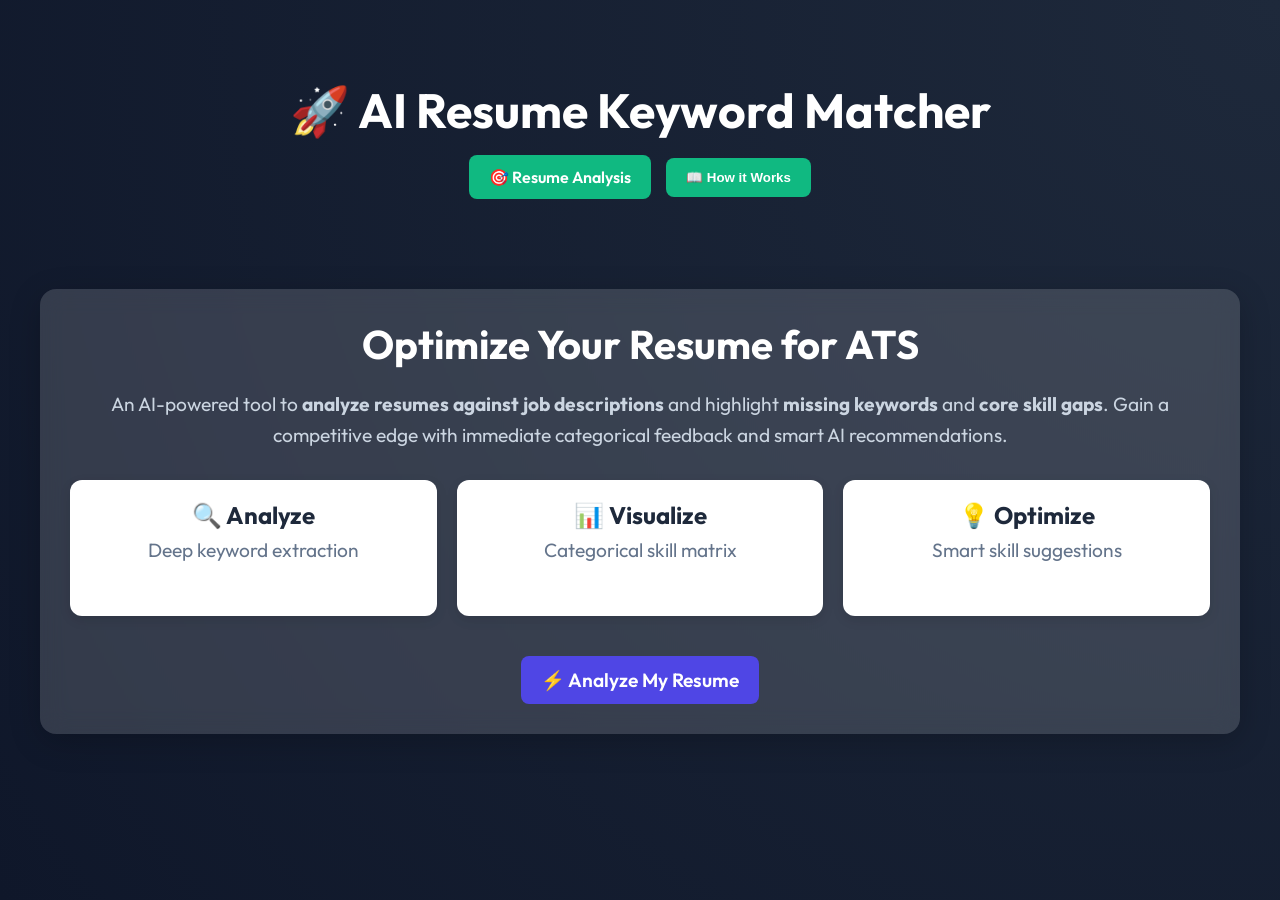
<file: index.html>
<!DOCTYPE html>
<html lang="en">

<head>
    <meta charset="UTF-8" />
    <meta name="viewport" content="width=device-width, initial-scale=1.0" />
    <title>Welcome - AI Resume Keyword Matcher</title>
    <link rel="stylesheet" href="style.css">

    <!-- Premium Typography -->
    <link rel="preconnect" href="https://fonts.googleapis.com">
    <link rel="preconnect" href="https://fonts.gstatic.com" crossorigin>
    <link href="https://fonts.googleapis.com/css2?family=Outfit:wght@300;400;600;700&display=swap" rel="stylesheet">
</head>

<body class="app">

    <header class="header">
        <h1>🚀 AI Resume Keyword Matcher</h1>
        <div class="header-actions">
            <a href="app.html" class="btn secondary">🎯 Resume Analysis</a>
            <button class="btn secondary" onclick="toggleModal('howItWorksModal', true)">📖 How it Works</button>
        </div>
    </header>

    <!-- Interactive Modal -->
    <div id="howItWorksModal" class="modal" onclick="if(event.target === this) toggleModal('howItWorksModal', false)">
        <div class="modal-content glass">
            <span class="close-btn" onclick="toggleModal('howItWorksModal', false)">&times;</span>
            <h2 style="color: #4f46e5; margin-bottom: 15px;">How the AI Matcher Works</h2>
            <p style="margin-bottom: 20px;">
                1. <strong>Upload Resume:</strong> We parse PDF, DOCX, and TXT files instantly entirely in your
                browser.<br><br>
                2. <strong>Job Description:</strong> Paste target requirements. We extract the core technology stack and
                soft skills required using term frequency-inverse document frequency algorithms.<br><br>
                3. <strong>Smart Matching:</strong> We find exact matches, partial contextual matches, and expose
                missing high-priority skills so you know exactly what to add to your resume before applying!
            </p>
            <button class="btn primary" onclick="toggleModal('howItWorksModal', false)">Got it!</button>
        </div>
    </div>

    <main class="main hero glass">
        <h2 style="font-size: 2.5rem; margin-bottom: 20px; color: #fff;">Optimize Your Resume for ATS</h2>
        <p>
            An AI-powered tool to <strong>analyze resumes against job descriptions</strong> and highlight
            <strong>missing keywords</strong> and <strong>core skill gaps</strong>.
            Gain a competitive edge with immediate categorical feedback and smart AI recommendations.
        </p>

        <div class="stats" style="margin-bottom: 40px;">
            <div class="stat">
                <h3 style="font-size: 1.5rem;">🔍 Analyze</h3>
                <p>Deep keyword extraction</p>
            </div>
            <div class="stat">
                <h3 style="font-size: 1.5rem;">📊 Visualize</h3>
                <p>Categorical skill matrix</p>
            </div>
            <div class="stat">
                <h3 style="font-size: 1.5rem;">💡 Optimize</h3>
                <p>Smart skill suggestions</p>
            </div>
        </div>

        <a href="app.html" class="btn primary hero-btn">⚡ Analyze My Resume</a>
    </main>



    <script>

        function toggleModal(modalId, show) {
            document.getElementById(modalId).style.display = show ? "flex" : "none";
        }
    </script>
</body>

</html>
</file>
<file: style.css>
/* RESET */
* {
  margin: 0;
  padding: 0;
  box-sizing: border-box;
}

body {
  font-family: 'Outfit', 'Segoe UI', sans-serif;
  background: radial-gradient(circle at top right, #1e293b, #0f172a);
  color: #f1f5f9;
  min-height: 100vh;
  display: flex;
  flex-direction: column;
  align-items: center;
}

/* HEADER */
.header {
  text-align: center;
  color: white;
  margin: 40px 0 20px;
}

.header h1 {
  font-size: 3rem;
  margin-bottom: 10px;
}

.header-actions {
  margin-top: 15px;
  display: flex;
  justify-content: center;
  align-items: center;
  gap: 15px;
  flex-wrap: wrap;
}

/* LANDING PAGE SPECIFIC */
.hero {
  text-align: center;
  max-width: 800px;
  margin: 40px auto;
}

.hero p {
  font-size: 1.2rem;
  line-height: 1.6;
  margin-bottom: 30px;
  color: #cbd5e1;
}

.hero-btn {
  font-size: 1.2rem;
  padding: 15px 30px;
  border-radius: 50px;
}

/* BUTTONS */
.btn {
  border: none;
  padding: 12px 20px;
  border-radius: 8px;
  cursor: pointer;
  transition: all 0.3s cubic-bezier(0.25, 0.8, 0.25, 1);
  font-weight: 600;
  text-decoration: none;
  display: inline-block;
  text-align: center;
}

.btn:hover {
  transform: translateY(-2px);
  box-shadow: 0 4px 12px rgba(0, 0, 0, 0.2);
}

.btn:active {
  transform: translateY(0);
}

.btn.primary {
  background: #4f46e5;
  color: white;
}

.btn.primary:hover {
  background: #4338ca;
}

.btn.secondary {
  background: #10b981;
  color: white;
}

.btn.secondary:hover {
  background: #059669;
}

.btn.small {
  font-size: 0.85rem;
  padding: 8px 16px;
  display: block;
  margin: 15px auto;
  background: #3b82f6;
  color: white;
}

.btn.small:hover {
  background: #2563eb;
}

/* MODAL STYLES */
.modal {
  display: none;
  position: fixed;
  z-index: 1000;
  left: 0;
  top: 0;
  width: 100%;
  height: 100%;
  background-color: rgba(0, 0, 0, 0.5);
  justify-content: center;
  align-items: center;
  padding: 20px;
}

.modal-content {
  background: rgba(255, 255, 255, 0.9);
  padding: 30px;
  border-radius: 12px;
  width: 100%;
  max-width: 500px;
  position: relative;
  text-align: left;
  color: #1e293b;
}

.close-btn {
  position: absolute;
  top: 15px;
  right: 20px;
  font-size: 28px;
  font-weight: bold;
  cursor: pointer;
  color: #64748b;
}

.close-btn:hover {
  color: #0f172a;
}

/* GLASS EFFECT */
.glass {
  background: rgba(255, 255, 255, 0.15);
  backdrop-filter: blur(12px);
  border-radius: 16px;
  padding: 30px;
  margin: 20px;
  box-shadow: 0 8px 32px rgba(0, 0, 0, 0.2);
}

/* INPUTS */
.input-grid {
  display: grid;
  grid-template-columns: 1fr 1fr;
  gap: 30px;
}

@media (max-width: 768px) {
  .input-grid {
    grid-template-columns: 1fr;
  }
}

.analyze {
  display: block;
  margin: 20px auto;
  font-size: 1.1rem;
  padding: 15px 30px;
}

.input-card h2 {
  margin-bottom: 10px;
  color: #4f46e5;
}

.file-upload {
  border: 2px dashed #cbd5e1;
  padding: 20px;
  text-align: center;
  margin-bottom: 10px;
  border-radius: 10px;
  cursor: pointer;
}

textarea {
  width: 100%;
  height: 150px;
  padding: 12px;
  border-radius: 8px;
  border: 1px solid #ccc;
  font-family: monospace;
  resize: vertical;
}

/* LOADING */
.loading {
  text-align: center;
  margin: 30px;
  display: none;
}

.loading-spinner {
  width: 50px;
  height: 50px;
  border: 6px solid #e5e7eb;
  border-top: 6px solid #4f46e5;
  border-radius: 50%;
  animation: spin 1s linear infinite;
  margin: 0 auto 15px;
}

@keyframes spin {
  to {
    transform: rotate(360deg);
  }
}

/* RESULTS */
.results {
  width: 100%;
  max-width: 1200px;
  text-align: center;
}

/* SCORE RING */
.score-ring {
  position: relative;
  width: 160px;
  margin: 0 auto 20px;
}

.score-ring svg {
  transform: rotate(-90deg);
  width: 160px;
  height: 160px;
}

circle.bg {
  fill: none;
  stroke: #e5e7eb;
  stroke-width: 10;
}

circle.progress {
  fill: none;
  stroke: #10b981;
  stroke-width: 10;
  stroke-dasharray: 440;
  stroke-dashoffset: 440;
  transition: stroke-dashoffset 1.5s cubic-bezier(0.4, 0, 0.2, 1);
  filter: drop-shadow(0 0 8px rgba(16, 185, 129, 0.6));
}

.score-text {
  position: absolute;
  top: 50%;
  left: 50%;
  transform: translate(-50%, -50%);
  font-size: 2.2rem;
  font-weight: 700;
  color: #10b981;
  text-shadow: 0 0 10px rgba(16, 185, 129, 0.4);
}

/* ATS PANEL */
.ats-panel {
  margin-bottom: 30px;
  text-align: center;
  padding: 40px;
  border-radius: 20px;
  background: rgba(16, 185, 129, 0.05);
  border: 1px solid rgba(16, 185, 129, 0.2);
  box-shadow: 0 0 30px rgba(16, 185, 129, 0.1);
}

.ats-title {
  color: #10b981;
  margin-bottom: 8px;
  font-size: 2rem;
  font-weight: 700;
}

.ats-subtitle {
  color: #94a3b8;
  margin-bottom: 30px;
  font-weight: 500;
  font-size: 1rem;
}

.match-interpretation {
  color: #f1f5f9;
  font-weight: 600;
  font-size: 1.1rem;
  margin-top: 10px;
}

/* STATS */
.stats {
  display: flex;
  justify-content: center;
  gap: 20px;
  margin: 20px 0;
  flex-wrap: wrap;
  /* NEW for mobile */
}

.stat {
  background: white;
  padding: 20px;
  border-radius: 12px;
  box-shadow: 0 4px 12px rgba(0, 0, 0, 0.1);
  flex: 1;
  min-width: 120px;
  color: #1e293b;
}

.stat h3 {
  color: #1e293b;
  margin-bottom: 5px;
}

.stat p {
  color: #64748b;
}

/* CHART */
.chart-card {
  border-radius: 12px;
  padding: 20px;
  margin: 20px auto;
  max-width: 800px;
  height: 400px;
  position: relative;
}

/* KEYWORDS */
.keywords-grid {
  display: grid;
  grid-template-columns: 1fr 1fr 1fr;
  gap: 20px;
  margin-top: 20px;
}

@media (max-width: 768px) {
  .keywords-grid {
    grid-template-columns: 1fr;
  }
}

.keywords-card {
  background: white;
  padding: 15px;
  border-radius: 12px;
  box-shadow: 0 4px 12px rgba(0, 0, 0, 0.1);
  text-align: left;
  color: #1e293b;
}

.keyword-badge {
  font-size: 0.7rem;
  padding: 3px 10px;
  border-radius: 20px;
  font-weight: 600;
  text-transform: uppercase;
  letter-spacing: 0.5px;
}

.keyword-item {
  display: flex;
  justify-content: space-between;
  align-items: center;
  padding: 8px 12px;
  margin: 6px 0;
  background: rgba(255, 255, 255, 0.03);
  border: 1px solid rgba(255, 255, 255, 0.05);
  border-radius: 8px;
  transition: all 0.2s;
}

.keyword-item:hover {
  background: rgba(255, 255, 255, 0.06);
  transform: translateX(4px);
}

.badge-programming {
  background: #dbeafe;
  color: #1d4ed8;
}

.badge-framework {
  background: #fef3c7;
  color: #b45309;
}

.badge-database {
  background: #dcfce7;
  color: #15803d;
}

.badge-cloud {
  background: #f0f9ff;
  color: #0369a1;
}

.badge-soft {
  background: #fce7f3;
  color: #be185d;
}

.badge-technical {
  background: #e0f2fe;
  color: #0284c7;
}

/* FOOTER */
.footer {
  margin: 40px 0;
  color: white;
  font-size: 0.9rem;
}

/* CHALLENGING BASE APP STYLES */
.app {
  padding: 40px 20px;
  /* Adds space inside the theme */
  gap: 30px;
  /* Adds spacing between header, main, footer */
}

.header {
  margin-bottom: 40px;
}

.main {
  width: 100%;
  max-width: 1200px;
  margin-bottom: 40px;
}

/* CHATBOT */
.chatbot-container {
  position: fixed;
  bottom: 90px;
  right: 20px;
  width: 350px;
  height: 450px;
  display: none;
  flex-direction: column;
  z-index: 1000;
  padding: 0;
  overflow: hidden;
  box-shadow: 0 10px 40px rgba(0, 0, 0, 0.3);
  background: rgba(15, 23, 42, 0.95);
  border: 1px solid rgba(255, 255, 255, 0.1);
}

.chatbot-header {
  background: #4f46e5;
  padding: 15px;
  display: flex;
  justify-content: space-between;
  align-items: center;
}

.close-chat {
  background: none;
  border: none;
  color: white;
  font-size: 24px;
  line-height: 1;
  cursor: pointer;
}

.chatbot-messages {
  flex: 1;
  padding: 15px;
  overflow-y: auto;
  display: flex;
  flex-direction: column;
  gap: 15px;
}

.chat-msg {
  max-width: 85%;
  padding: 12px 16px;
  border-radius: 12px;
  font-size: 0.95rem;
  line-height: 1.5;
  color: white;
}

.chat-msg.ai {
  background: #334155;
  align-self: flex-start;
  border-bottom-left-radius: 2px;
}

.chat-msg.user {
  background: #4f46e5;
  align-self: flex-end;
  border-bottom-right-radius: 2px;
}

.chatbot-input {
  display: flex;
  padding: 15px;
  background: #1e293b;
  border-top: 1px solid rgba(255, 255, 255, 0.1);
}

.chatbot-input input {
  flex: 1;
  padding: 12px;
  border: none;
  border-radius: 8px;
  margin-right: 10px;
  background: #0f172a;
  color: white;
  font-size: 0.95rem;
}

.chatbot-input input:focus {
  outline: 2px solid #4f46e5;
}

.chatbot-input button {
  background: #4f46e5;
  color: white;
  border: none;
  padding: 0 20px;
  border-radius: 8px;
  cursor: pointer;
  font-weight: 600;
  transition: background 0.2s;
}

.chatbot-input button:hover {
  background: #4338ca;
}

.chatbot-toggle {
  position: fixed;
  bottom: 30px;
  right: 30px;
  border-radius: 50%;
  width: 65px;
  height: 65px;
  z-index: 1000;
  display: flex;
  justify-content: center;
  align-items: center;
  box-shadow: 0 6px 20px rgba(168, 85, 247, 0.4);
  padding: 0;
  background: linear-gradient(135deg, #6366f1, #a855f7, #ec4899);
  border: none;
  cursor: pointer;
  transition: transform 0.3s cubic-bezier(0.175, 0.885, 0.32, 1.275), box-shadow 0.3s;
  color: white;
}

.chatbot-toggle:hover {
  transform: scale(1.15) rotate(5deg);
  box-shadow: 0 10px 30px rgba(236, 72, 153, 0.6);
}
</file>
